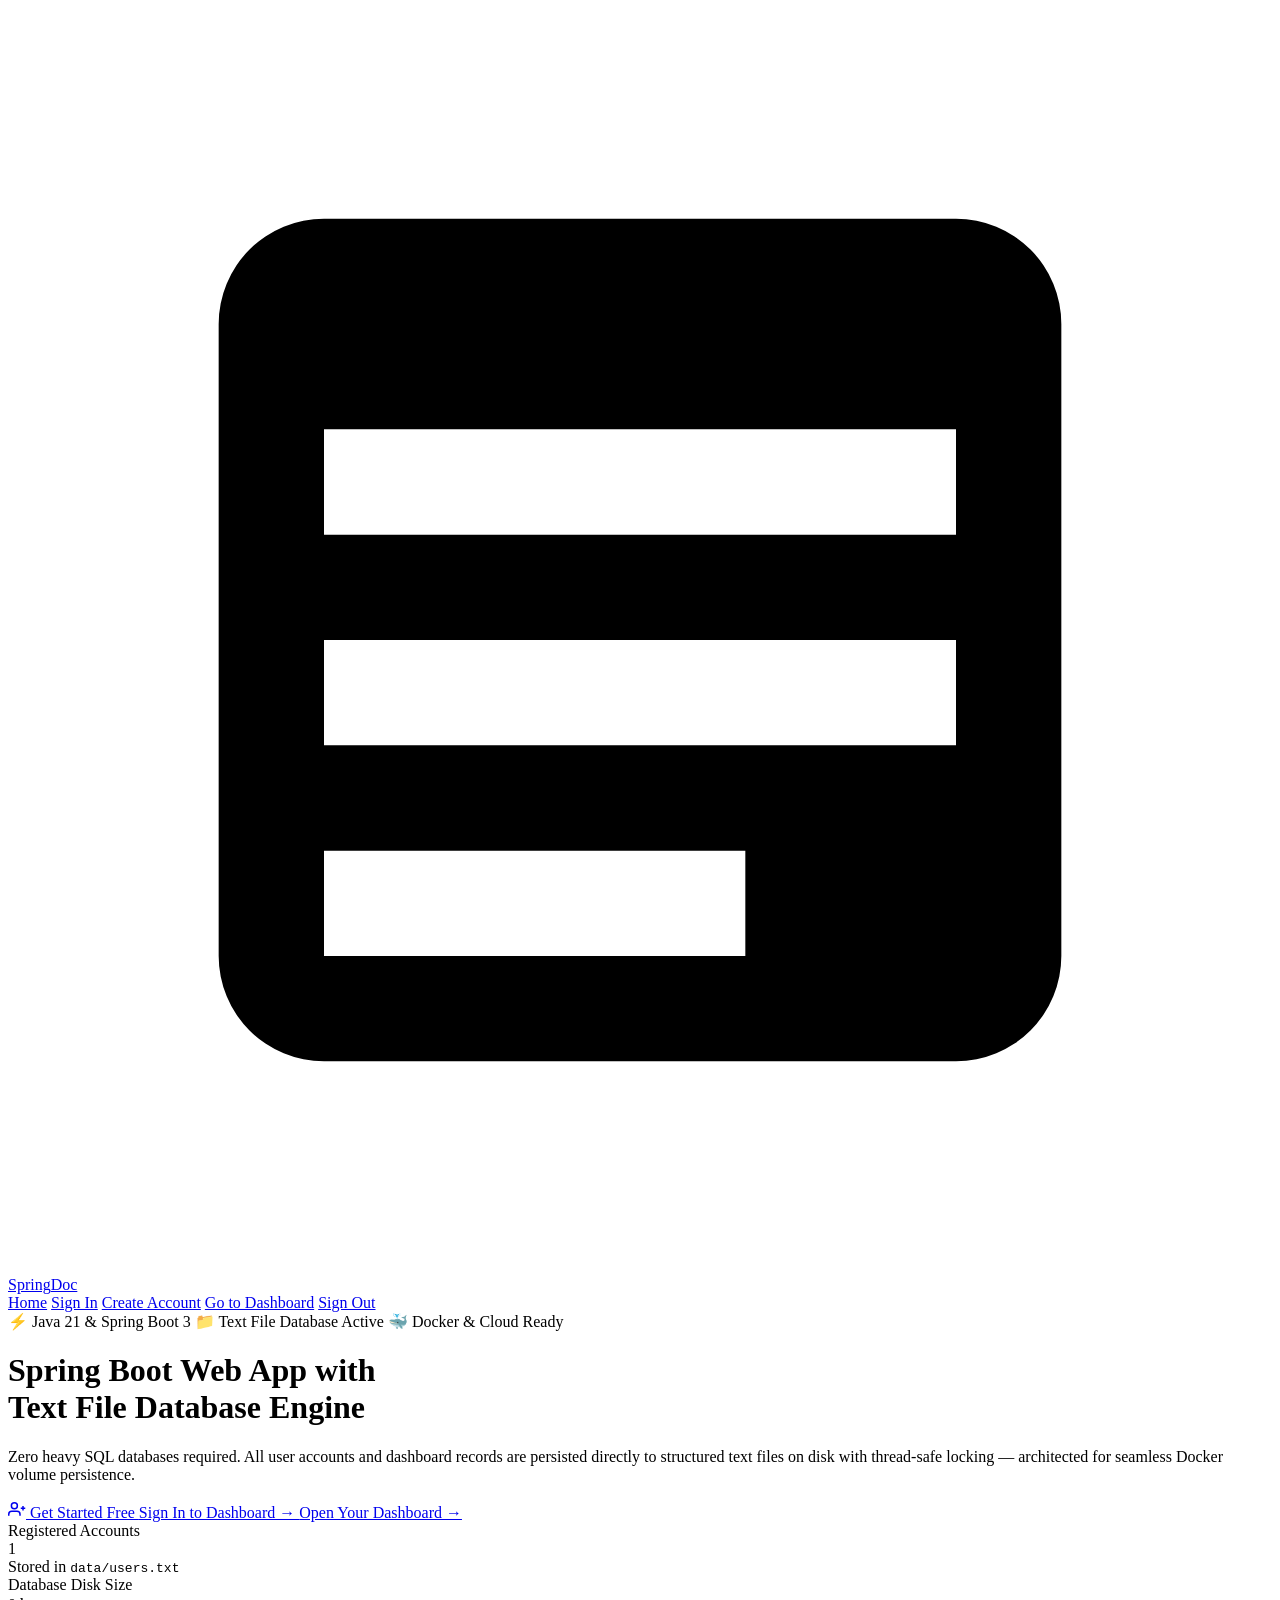
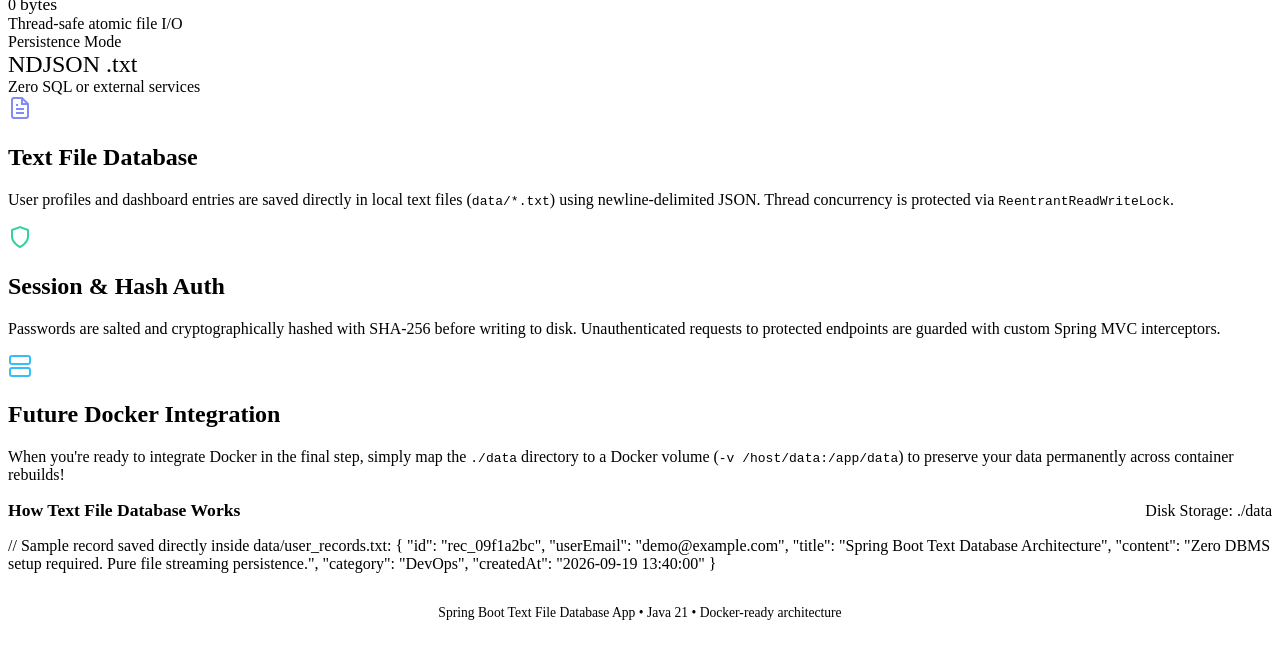
<file: src/main/resources/templates/index.html>
<!DOCTYPE html>
<html lang="en" xmlns:th="http://www.thymeleaf.org">
<head>
  <meta charset="UTF-8">
  <meta name="viewport" content="width=device-width, initial-scale=1.0">
  <title>Spring Boot Text File DB | Container-Ready Web App</title>
  <meta name="description" content="A lightweight Spring Boot web application using a local text file database, session authentication, and interactive dashboard. Built to be containerized with Docker.">
  <link rel="stylesheet" th:href="@{/css/styles.css}">
</head>
<body>
  <div class="bg-grid-overlay"></div>

  <!-- Header Nav -->
  <header class="header-nav">
    <a href="/" class="brand-logo" id="nav-brand">
      <div class="brand-icon">
        <svg viewBox="0 0 24 24">
          <path d="M4 6a2 2 0 0 1 2-2h12a2 2 0 0 1 2 2v12a2 2 0 0 1-2 2H6a2 2 0 0 1-2-2V6zm2 2v2h12V8H6zm0 4v2h12v-2H6zm0 4v2h8v-2H6z"/>
        </svg>
      </div>
      <span>Spring<span style="color: var(--primary-light);">Doc</span></span>
    </a>

    <nav class="nav-links">
      <a href="/" class="nav-link">Home</a>
      <th:block th:if="${currentUser == null}">
        <a href="/login" class="nav-link" id="nav-login">Sign In</a>
        <a href="/register" class="btn btn-primary btn-sm" id="nav-register">Create Account</a>
      </th:block>
      <th:block th:if="${currentUser != null}">
        <a href="/dashboard" class="btn btn-primary btn-sm" id="nav-dashboard">Go to Dashboard</a>
        <a href="/logout" class="btn btn-outline btn-sm" id="nav-logout">Sign Out</a>
      </th:block>
    </nav>
  </header>

  <!-- Hero Section -->
  <main class="hero-section">
    <div class="hero-pill">
      <span class="badge badge-primary">⚡ Java 21 & Spring Boot 3</span>
      <span class="badge badge-emerald">📁 Text File Database Active</span>
      <span class="badge badge-cyan">🐳 Docker & Cloud Ready</span>
    </div>

    <h1 class="hero-title">
      Spring Boot Web App with <br>
      <span class="gradient-text">Text File Database Engine</span>
    </h1>

    <p class="hero-subtitle">
      Zero heavy SQL databases required. All user accounts and dashboard records are persisted directly to structured text files on disk with thread-safe locking — architected for seamless Docker volume persistence.
    </p>

    <div class="hero-cta">
      <th:block th:if="${currentUser == null}">
        <a href="/register" class="btn btn-primary" id="btn-hero-register">
          <svg width="18" height="18" viewBox="0 0 24 24" fill="none" stroke="currentColor" stroke-width="2">
            <path d="M16 21v-2a4 4 0 0 0-4-4H5a4 4 0 0 0-4 4v2"></path>
            <circle cx="8.5" cy="7.5" r="4"></circle>
            <line x1="20" y1="8" x2="20" y2="14"></line>
            <line x1="23" y1="11" x2="17" y2="11"></line>
          </svg>
          Get Started Free
        </a>
        <a href="/login" class="btn btn-outline" id="btn-hero-login">
          Sign In to Dashboard &rarr;
        </a>
      </th:block>
      <th:block th:if="${currentUser != null}">
        <a href="/dashboard" class="btn btn-primary" id="btn-hero-dashboard">
          Open Your Dashboard &rarr;
        </a>
      </th:block>
    </div>

    <!-- Live System Stats Strip -->
    <div class="stats-strip">
      <div class="glass-card stat-box">
        <div class="stat-label">Registered Accounts</div>
        <div class="stat-value" th:text="${userCount} ?: '1'">1</div>
        <div class="stat-sub">Stored in <code style="color:var(--cyan);">data/users.txt</code></div>
      </div>

      <div class="glass-card stat-box">
        <div class="stat-label">Database Disk Size</div>
        <div class="stat-value"><span th:text="${dbSizeBytes} ?: '0'">0</span> <span style="font-size:1.1rem; color:var(--text-muted);">bytes</span></div>
        <div class="stat-sub">Thread-safe atomic file I/O</div>
      </div>

      <div class="glass-card stat-box">
        <div class="stat-label">Persistence Mode</div>
        <div class="stat-value" style="font-size:1.5rem; color:var(--emerald);">NDJSON .txt</div>
        <div class="stat-sub">Zero SQL or external services</div>
      </div>
    </div>

    <!-- Features Grid -->
    <div class="features-grid">
      <div class="glass-card feature-card">
        <div class="feature-icon-wrapper">
          <svg width="24" height="24" viewBox="0 0 24 24" fill="none" stroke="#818CF8" stroke-width="2">
            <path d="M14 2H6a2 2 0 0 0-2 2v16a2 2 0 0 0 2 2h12a2 2 0 0 0 2-2V8z"></path>
            <polyline points="14 2 14 8 20 8"></polyline>
            <line x1="16" y1="13" x2="8" y2="13"></line>
            <line x1="16" y1="17" x2="8" y2="17"></line>
            <polyline points="10 9 9 9 8 9"></polyline>
          </svg>
        </div>
        <h2 class="feature-title">Text File Database</h2>
        <p class="feature-desc">
          User profiles and dashboard entries are saved directly in local text files (<code style="color:var(--primary-light);">data/*.txt</code>) using newline-delimited JSON. Thread concurrency is protected via <code style="color:var(--cyan);">ReentrantReadWriteLock</code>.
        </p>
      </div>

      <div class="glass-card feature-card">
        <div class="feature-icon-wrapper">
          <svg width="24" height="24" viewBox="0 0 24 24" fill="none" stroke="#34D399" stroke-width="2">
            <path d="M12 22s8-4 8-10V5l-8-3-8 3v7c0 6 8 10 8 10z"></path>
          </svg>
        </div>
        <h2 class="feature-title">Session & Hash Auth</h2>
        <p class="feature-desc">
          Passwords are salted and cryptographically hashed with SHA-256 before writing to disk. Unauthenticated requests to protected endpoints are guarded with custom Spring MVC interceptors.
        </p>
      </div>

      <div class="glass-card feature-card">
        <div class="feature-icon-wrapper">
          <svg width="24" height="24" viewBox="0 0 24 24" fill="none" stroke="#38BDF8" stroke-width="2">
            <rect x="2" y="2" width="20" height="8" rx="2" ry="2"></rect>
            <rect x="2" y="14" width="20" height="8" rx="2" ry="2"></rect>
            <line x1="6" y1="6" x2="6.01" y2="6"></line>
            <line x1="6" y1="18" x2="6.01" y2="18"></line>
          </svg>
        </div>
        <h2 class="feature-title">Future Docker Integration</h2>
        <p class="feature-desc">
          When you're ready to integrate Docker in the final step, simply map the <code style="color:var(--cyan);">./data</code> directory to a Docker volume (<code style="color:var(--primary-light);">-v /host/data:/app/data</code>) to preserve your data permanently across container rebuilds!
        </p>
      </div>
    </div>

    <!-- Live Preview Architecture Card -->
    <div class="tech-showcase">
      <div style="display:flex; justify-content:space-between; align-items:center; margin-bottom:1rem;">
        <span style="font-weight:700; font-size:1.1rem; color:var(--text-primary);">How Text File Database Works</span>
        <span class="badge badge-primary">Disk Storage: ./data</span>
      </div>
      <div class="tech-code-block">
// Sample record saved directly inside data/user_records.txt:
{
  "id": "rec_09f1a2bc",
  "userEmail": "demo@example.com",
  "title": "Spring Boot Text Database Architecture",
  "content": "Zero DBMS setup required. Pure file streaming persistence.",
  "category": "DevOps",
  "createdAt": "2026-09-19 13:40:00"
}
      </div>
    </div>
  </main>

  <footer style="text-align:center; padding:2rem; color:var(--text-muted); font-size:0.85rem; border-top:1px solid var(--border-subtle);">
    Spring Boot Text File Database App &bull; Java 21 &bull; Docker-ready architecture
  </footer>

  <script th:src="@{/js/app.js}"></script>
</body>
</html>
</file>
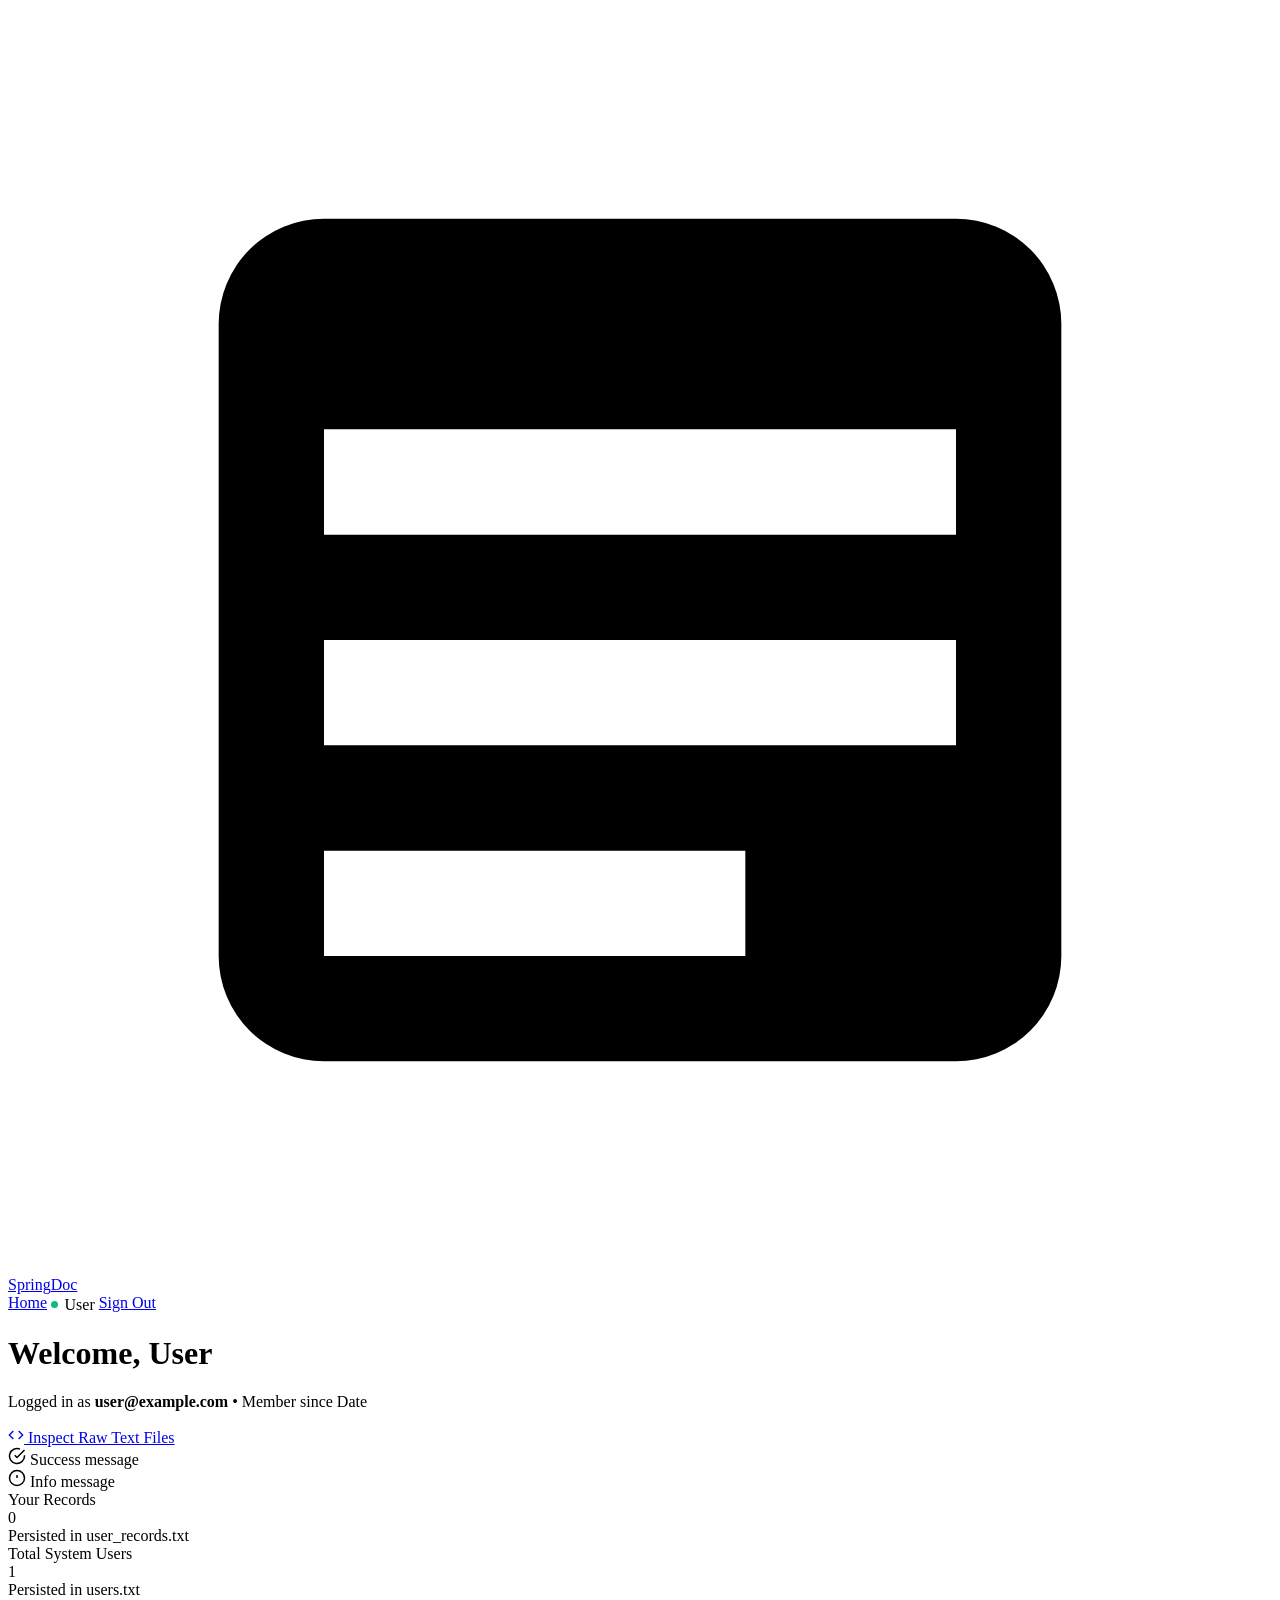
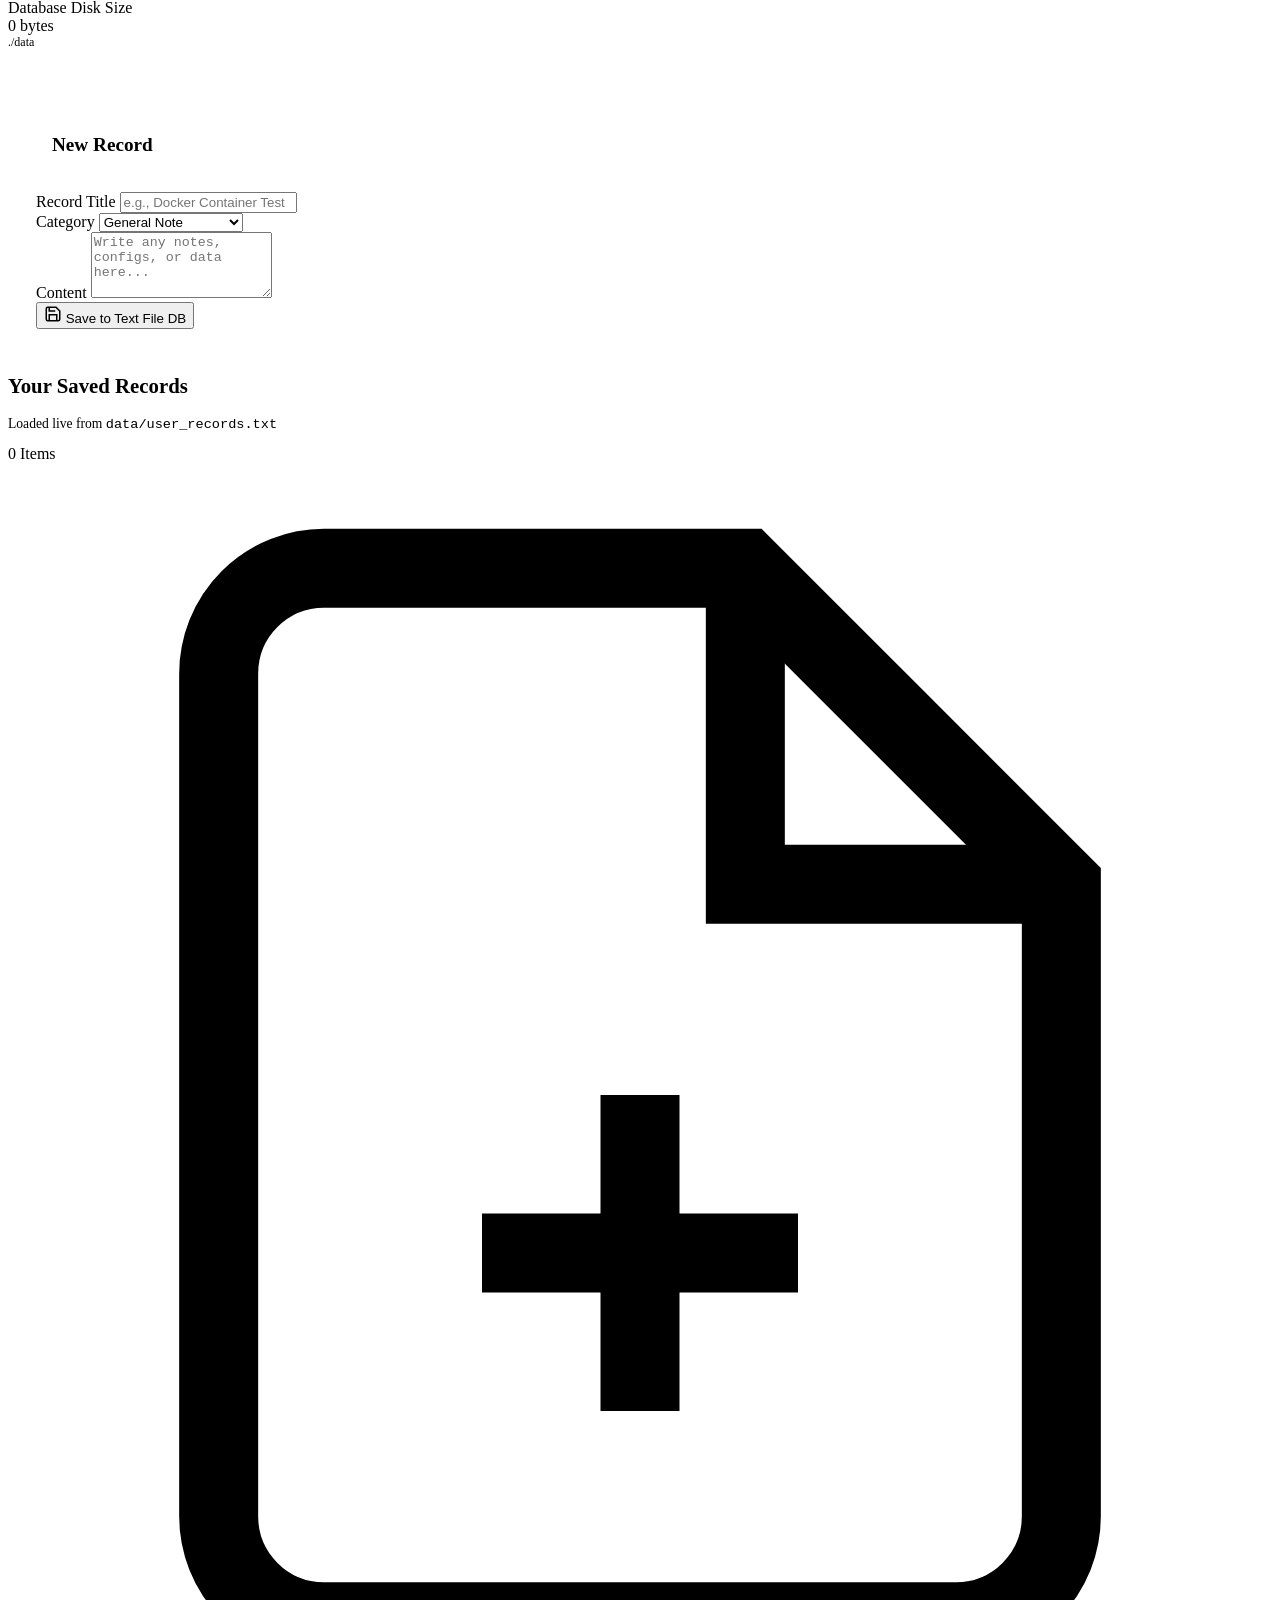
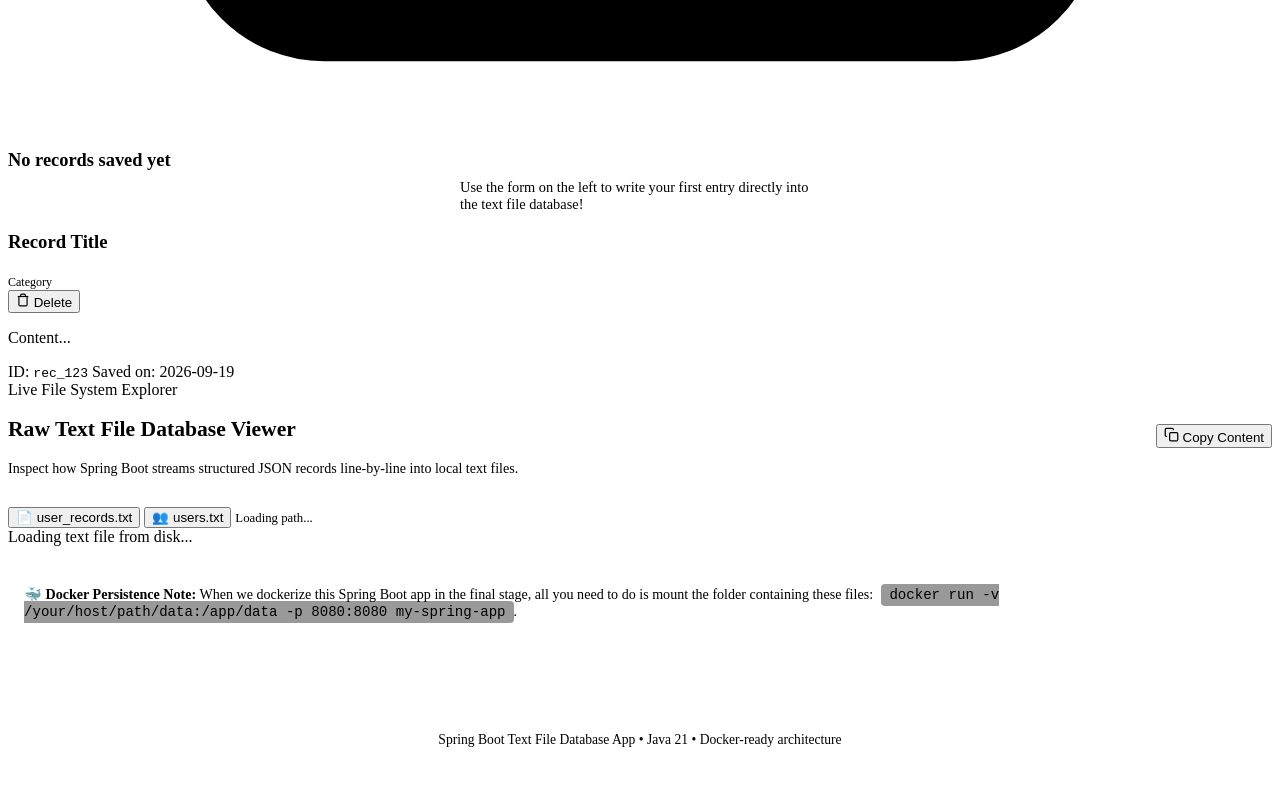
<file: src/main/resources/templates/dashboard.html>
<!DOCTYPE html>
<html lang="en" xmlns:th="http://www.thymeleaf.org">
<head>
  <meta charset="UTF-8">
  <meta name="viewport" content="width=device-width, initial-scale=1.0">
  <title>Dashboard &bull; Spring Boot Text File DB</title>
  <meta name="description" content="Manage your persistent notes and explore real-time text-file database storage.">
  <link rel="stylesheet" th:href="@{/css/styles.css}">
</head>
<body>
  <div class="bg-grid-overlay"></div>

  <!-- Header Nav -->
  <header class="header-nav">
    <a href="/" class="brand-logo">
      <div class="brand-icon">
        <svg viewBox="0 0 24 24">
          <path d="M4 6a2 2 0 0 1 2-2h12a2 2 0 0 1 2 2v12a2 2 0 0 1-2 2H6a2 2 0 0 1-2-2V6zm2 2v2h12V8H6zm0 4v2h12v-2H6zm0 4v2h8v-2H6z"/>
        </svg>
      </div>
      <span>Spring<span style="color: var(--primary-light);">Doc</span></span>
    </a>

    <nav class="nav-links">
      <a href="/" class="nav-link">Home</a>
      <span class="badge badge-emerald" style="display:inline-flex; align-items:center; gap:0.4rem;">
        <span style="width:7px; height:7px; background:#10B981; border-radius:50%; display:inline-block;"></span>
        <span th:text="${user.name}">User</span>
      </span>
      <a href="/logout" class="btn btn-outline btn-sm" id="btn-dashboard-logout">Sign Out</a>
    </nav>
  </header>

  <div class="dashboard-container">
    <!-- Top Header -->
    <div class="dashboard-top">
      <div class="user-welcome">
        <h1>Welcome, <span class="gradient-text" th:text="${user.name}">User</span></h1>
        <p>Logged in as <strong style="color:var(--primary-light);" th:text="${user.email}">user@example.com</strong> &bull; Member since <span th:text="${user.createdAt}">Date</span></p>
      </div>
      <div>
        <a href="#database-inspector" class="btn btn-outline btn-sm" id="btn-jump-inspector">
          <svg width="16" height="16" viewBox="0 0 24 24" fill="none" stroke="currentColor" stroke-width="2">
            <polyline points="16 18 22 12 16 6"></polyline>
            <polyline points="8 6 2 12 8 18"></polyline>
          </svg>
          Inspect Raw Text Files
        </a>
      </div>
    </div>

    <!-- Alert Banners -->
    <div th:if="${successMessage}" class="alert alert-success" id="alert-success">
      <svg width="18" height="18" viewBox="0 0 24 24" fill="none" stroke="currentColor" stroke-width="2">
        <path d="M22 11.08V12a10 10 0 1 1-5.93-9.14"></path>
        <polyline points="22 4 12 14.01 9 11.01"></polyline>
      </svg>
      <span th:text="${successMessage}">Success message</span>
    </div>

    <div th:if="${infoMessage}" class="alert alert-info" id="alert-info">
      <svg width="18" height="18" viewBox="0 0 24 24" fill="none" stroke="currentColor" stroke-width="2">
        <circle cx="12" cy="12" r="10"></circle>
        <line x1="12" y1="8" x2="12" y2="12"></line>
        <line x1="12" y1="16" x2="12.01" y2="16"></line>
      </svg>
      <span th:text="${infoMessage}">Info message</span>
    </div>

    <!-- Dashboard Stats Strip -->
    <div class="stats-strip" style="margin-bottom: 2.5rem;">
      <div class="glass-card stat-box">
        <div class="stat-label">Your Records</div>
        <div class="stat-value" th:text="${recordCount}">0</div>
        <div class="stat-sub">Persisted in user_records.txt</div>
      </div>

      <div class="glass-card stat-box">
        <div class="stat-label">Total System Users</div>
        <div class="stat-value" th:text="${totalUsers}">1</div>
        <div class="stat-sub">Persisted in users.txt</div>
      </div>

      <div class="glass-card stat-box">
        <div class="stat-label">Database Disk Size</div>
        <div class="stat-value"><span th:text="${dbSizeBytes}">0</span> <span style="font-size:1rem; color:var(--text-muted);">bytes</span></div>
        <div class="stat-sub" style="word-break: break-all; font-size:0.75rem;" th:text="${dbDirectory}">./data</div>
      </div>
    </div>

    <!-- Main Dashboard Two-Column Grid -->
    <div class="dashboard-grid">
      <!-- Left Column: Add Record Form -->
      <div class="glass-card" style="padding: 1.75rem;">
        <div style="display:flex; align-items:center; gap:0.5rem; margin-bottom:1.25rem;">
          <div style="width:8px; height:8px; background:var(--primary); border-radius:50%;"></div>
          <h2 style="font-size:1.2rem; font-weight:700;">New Record</h2>
        </div>

        <form th:action="@{/dashboard/records/create}" method="POST" id="form-create-record">
          <div class="form-group">
            <label class="form-label" for="record-title">Record Title</label>
            <input type="text" id="record-title" name="title" class="form-input" placeholder="e.g., Docker Container Test" required>
          </div>

          <div class="form-group">
            <label class="form-label" for="record-category">Category</label>
            <select id="record-category" name="category" class="form-select">
              <option value="General">General Note</option>
              <option value="DevOps">DevOps &amp; Docker</option>
              <option value="Database">Text DB Architecture</option>
              <option value="Project">Project Milestone</option>
              <option value="Idea">Idea / Scratchpad</option>
            </select>
          </div>

          <div class="form-group">
            <label class="form-label" for="record-content">Content</label>
            <textarea id="record-content" name="content" class="form-textarea" placeholder="Write any notes, configs, or data here..." rows="4" required></textarea>
          </div>

          <button type="submit" class="btn btn-primary btn-block" id="btn-save-record">
            <svg width="18" height="18" viewBox="0 0 24 24" fill="none" stroke="currentColor" stroke-width="2">
              <path d="M19 21H5a2 2 0 0 1-2-2V5a2 2 0 0 1 2-2h11l5 5v11a2 2 0 0 1-2 2z"></path>
              <polyline points="17 21 17 13 7 13 7 21"></polyline>
              <polyline points="7 3 7 8 15 8"></polyline>
            </svg>
            Save to Text File DB
          </button>
        </form>
      </div>

      <!-- Right Column: User Records List -->
      <div>
        <div class="records-header">
          <div>
            <h2 style="font-size:1.3rem; font-weight:700;">Your Saved Records</h2>
            <p style="color:var(--text-secondary); font-size:0.85rem;">Loaded live from <code style="color:var(--cyan);">data/user_records.txt</code></p>
          </div>
          <span class="badge badge-primary" th:text="${recordCount} + ' Items'">0 Items</span>
        </div>

        <!-- Empty State -->
        <div th:if="${#lists.isEmpty(records)}" class="glass-card empty-state">
          <div class="empty-state-icon">
            <svg viewBox="0 0 24 24" fill="none" stroke="currentColor" stroke-width="1.5">
              <path d="M14 2H6a2 2 0 0 0-2 2v16a2 2 0 0 0 2 2h12a2 2 0 0 0 2-2V8z"></path>
              <polyline points="14 2 14 8 20 8"></polyline>
              <line x1="12" y1="18" x2="12" y2="12"></line>
              <line x1="9" y1="15" x2="15" y2="15"></line>
            </svg>
          </div>
          <h3 style="font-size:1.15rem; font-weight:700; margin-bottom:0.5rem;">No records saved yet</h3>
          <p style="color:var(--text-secondary); font-size:0.9rem; max-width:360px; margin:0 auto;">
            Use the form on the left to write your first entry directly into the text file database!
          </p>
        </div>

        <!-- Records List -->
        <div th:unless="${#lists.isEmpty(records)}" class="records-list">
          <div th:each="item : ${records}" class="glass-card record-item" th:id="'record-' + ${item.id}">
            <div class="record-top">
              <div>
                <h3 class="record-title" th:text="${item.title}">Record Title</h3>
                <span class="badge badge-cyan" style="margin-top:0.35rem; font-size:0.75rem;" th:text="${item.category}">Category</span>
              </div>

              <!-- Delete Action -->
              <form th:action="@{'/dashboard/records/delete/' + ${item.id}}" method="POST" style="margin:0;">
                <button type="submit" class="btn btn-danger btn-sm" th:id="'btn-delete-' + ${item.id}" title="Delete Record">
                  <svg width="14" height="14" viewBox="0 0 24 24" fill="none" stroke="currentColor" stroke-width="2">
                    <polyline points="3 6 5 6 21 6"></polyline>
                    <path d="M19 6v14a2 2 0 0 1-2 2H7a2 2 0 0 1-2-2V6m3 0V4a2 2 0 0 1 2-2h4a2 2 0 0 1 2 2v2"></path>
                  </svg>
                  Delete
                </button>
              </form>
            </div>

            <p class="record-content" th:text="${item.content}">Content...</p>

            <div class="record-footer">
              <span>ID: <code style="color:var(--primary-light);" th:text="${item.id}">rec_123</code></span>
              <span>Saved on: <span th:text="${item.createdAt}">2026-09-19</span></span>
            </div>
          </div>
        </div>
      </div>
    </div>

    <!-- Live Text File Database Inspector -->
    <div class="glass-card inspector-card" id="database-inspector">
      <div style="display:flex; justify-content:space-between; align-items:center; margin-bottom:1rem; flex-wrap:wrap; gap:1rem;">
        <div>
          <div class="badge badge-emerald" style="margin-bottom:0.5rem;">Live File System Explorer</div>
          <h2 style="font-size:1.35rem; font-weight:800;">Raw Text File Database Viewer</h2>
          <p style="color:var(--text-secondary); font-size:0.88rem;">
            Inspect how Spring Boot streams structured JSON records line-by-line into local text files.
          </p>
        </div>

        <button type="button" class="btn btn-outline btn-sm" id="btn-copy-raw">
          <svg width="15" height="15" viewBox="0 0 24 24" fill="none" stroke="currentColor" stroke-width="2">
            <rect x="9" y="9" width="13" height="13" rx="2" ry="2"></rect>
            <path d="M5 15H4a2 2 0 0 1-2-2V4a2 2 0 0 1 2-2h9a2 2 0 0 1 2 2v1"></path>
          </svg>
          Copy Content
        </button>
      </div>

      <!-- File Tabs -->
      <div class="inspector-tabs">
        <button type="button" class="tab-btn active" id="tab-btn-records">📄 user_records.txt</button>
        <button type="button" class="tab-btn" id="tab-btn-users">👥 users.txt</button>
        <span style="margin-left:auto; font-size:0.8rem; color:var(--text-muted); align-self:center;" id="inspector-file-path">
          Loading path...
        </span>
      </div>

      <!-- Code viewer -->
      <div class="code-viewer" id="raw-file-code">Loading text file from disk...</div>

      <!-- Docker Volume Tip -->
      <div style="margin-top:1.5rem; padding:1rem; background:rgba(255,255,255,0.02); border:1px solid var(--border-subtle); border-radius:var(--radius-md); font-size:0.88rem; color:var(--text-secondary);">
        <strong style="color:var(--cyan);">🐳 Docker Persistence Note:</strong>
        When we dockerize this Spring Boot app in the final stage, all you need to do is mount the folder containing these files:
        <code style="color:var(--primary-light); background:rgba(0,0,0,0.4); padding:0.2rem 0.5rem; border-radius:4px; margin-left:0.3rem;">docker run -v /your/host/path/data:/app/data -p 8080:8080 my-spring-app</code>.
      </div>
    </div>
  </div>

  <footer style="text-align:center; padding:2rem; color:var(--text-muted); font-size:0.85rem; border-top:1px solid var(--border-subtle); margin-top:4rem;">
    Spring Boot Text File Database App &bull; Java 21 &bull; Docker-ready architecture
  </footer>

  <script th:src="@{/js/app.js}"></script>
</body>
</html>
</file>
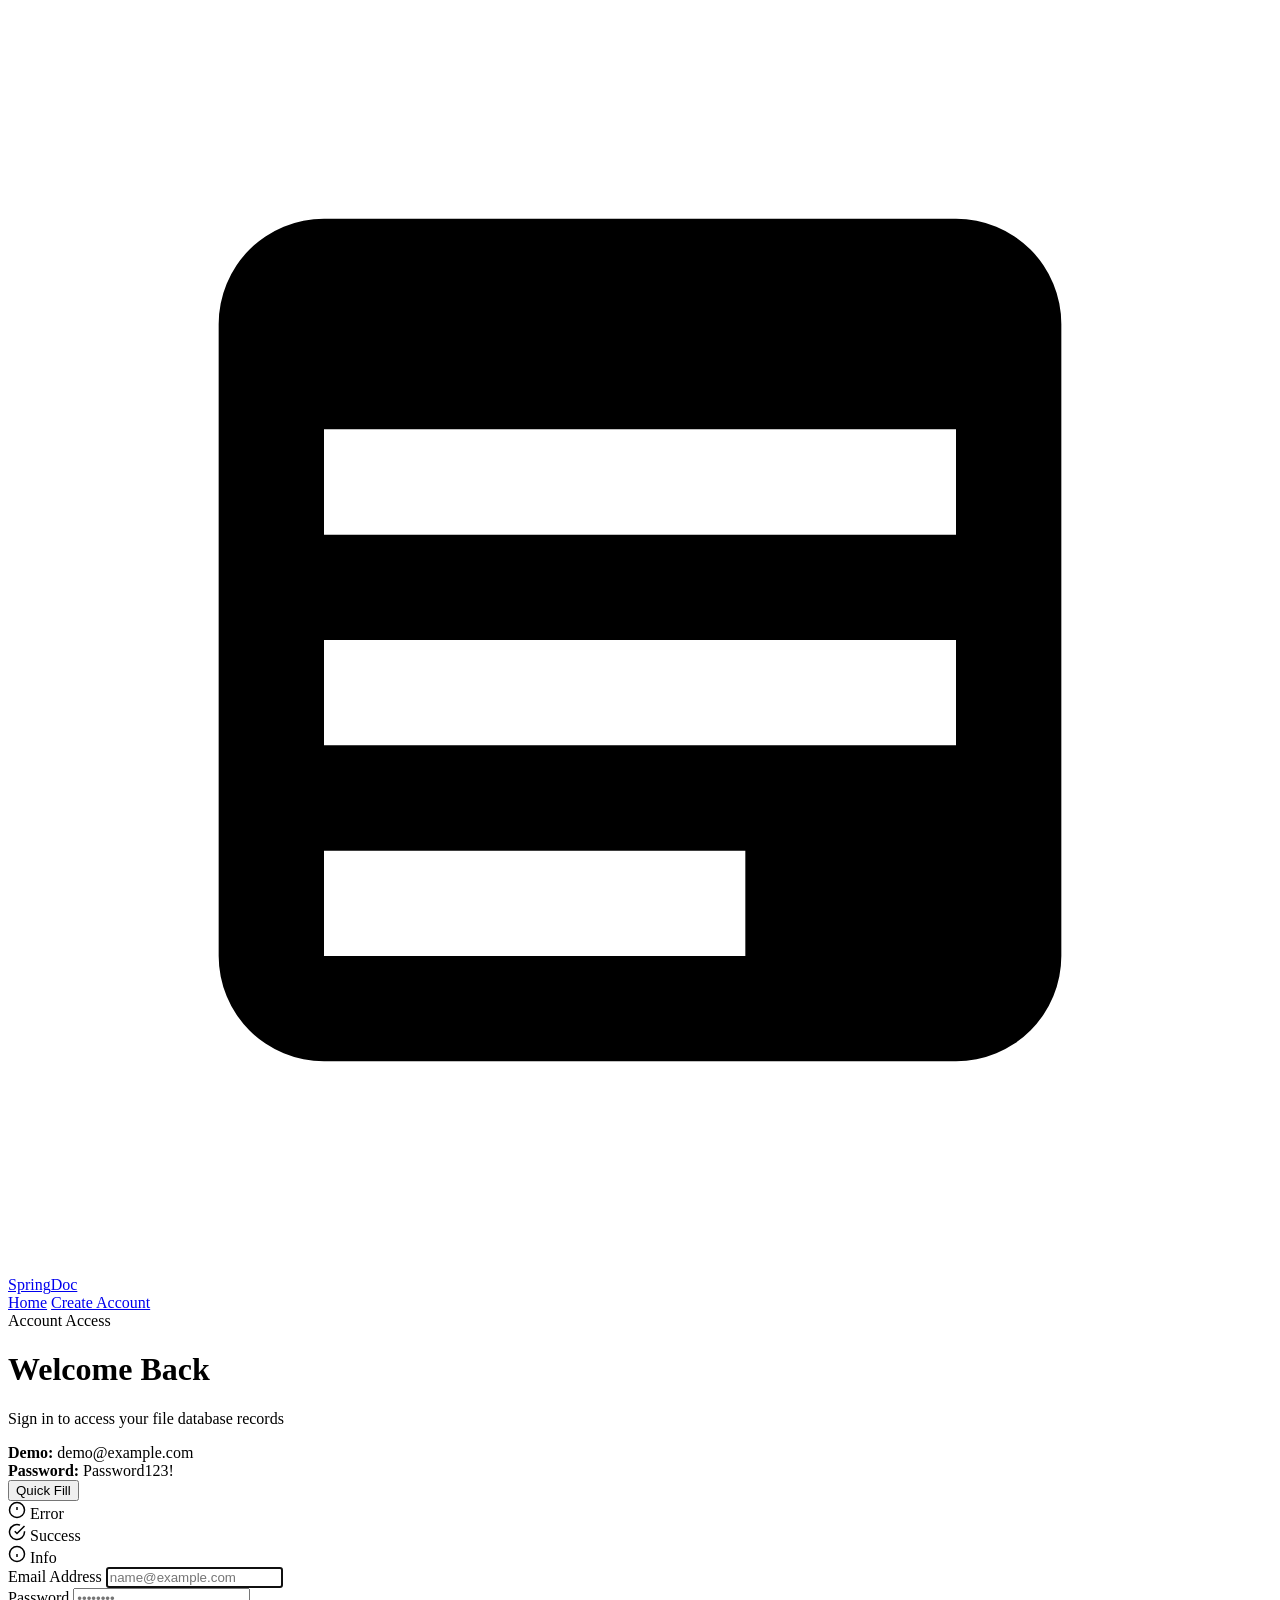
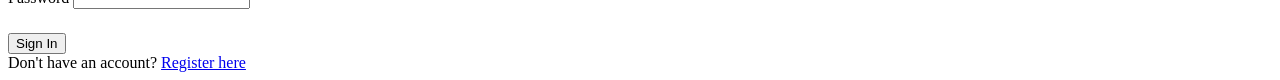
<file: src/main/resources/templates/login.html>
<!DOCTYPE html>
<html lang="en" xmlns:th="http://www.thymeleaf.org">
<head>
  <meta charset="UTF-8">
  <meta name="viewport" content="width=device-width, initial-scale=1.0">
  <title>Sign In &bull; Spring Boot Text File DB</title>
  <meta name="description" content="Sign in to your Spring Boot text file database account.">
  <link rel="stylesheet" th:href="@{/css/styles.css}">
</head>
<body>
  <div class="bg-grid-overlay"></div>

  <!-- Header Nav -->
  <header class="header-nav">
    <a href="/" class="brand-logo">
      <div class="brand-icon">
        <svg viewBox="0 0 24 24">
          <path d="M4 6a2 2 0 0 1 2-2h12a2 2 0 0 1 2 2v12a2 2 0 0 1-2 2H6a2 2 0 0 1-2-2V6zm2 2v2h12V8H6zm0 4v2h12v-2H6zm0 4v2h8v-2H6z"/>
        </svg>
      </div>
      <span>Spring<span style="color: var(--primary-light);">Doc</span></span>
    </a>

    <nav class="nav-links">
      <a href="/" class="nav-link">Home</a>
      <a href="/register" class="btn btn-outline btn-sm">Create Account</a>
    </nav>
  </header>

  <div class="auth-container">
    <div class="glass-card auth-card">
      <div class="auth-header">
        <span class="badge badge-primary" style="margin-bottom:0.75rem;">Account Access</span>
        <h1 class="auth-title">Welcome Back</h1>
        <p class="auth-subtitle">Sign in to access your file database records</p>
      </div>

      <!-- Quick Demo Account Helper -->
      <div class="demo-pill-card">
        <div class="demo-credentials-text">
          <div><strong>Demo:</strong> demo@example.com</div>
          <div><strong>Password:</strong> Password123!</div>
        </div>
        <button type="button" class="btn btn-primary btn-sm" id="btn-fill-demo">Quick Fill</button>
      </div>

      <!-- Alert Banners -->
      <div th:if="${errorMessage}" class="alert alert-danger" id="alert-error">
        <svg width="18" height="18" viewBox="0 0 24 24" fill="none" stroke="currentColor" stroke-width="2">
          <circle cx="12" cy="12" r="10"></circle>
          <line x1="12" y1="8" x2="12" y2="12"></line>
          <line x1="12" y1="16" x2="12.01" y2="16"></line>
        </svg>
        <span th:text="${errorMessage}">Error</span>
      </div>

      <div th:if="${successMessage}" class="alert alert-success" id="alert-success">
        <svg width="18" height="18" viewBox="0 0 24 24" fill="none" stroke="currentColor" stroke-width="2">
          <path d="M22 11.08V12a10 10 0 1 1-5.93-9.14"></path>
          <polyline points="22 4 12 14.01 9 11.01"></polyline>
        </svg>
        <span th:text="${successMessage}">Success</span>
      </div>

      <div th:if="${infoMessage}" class="alert alert-info" id="alert-info">
        <svg width="18" height="18" viewBox="0 0 24 24" fill="none" stroke="currentColor" stroke-width="2">
          <circle cx="12" cy="12" r="10"></circle>
          <line x1="12" y1="16" x2="12" y2="12"></line>
          <line x1="12" y1="8" x2="12.01" y2="8"></line>
        </svg>
        <span th:text="${infoMessage}">Info</span>
      </div>

      <!-- Login Form -->
      <form th:action="@{/login}" method="POST" id="form-login">
        <div class="form-group">
          <label class="form-label" for="login-email">Email Address</label>
          <input type="email" id="login-email" name="email" class="form-input" placeholder="name@example.com" required autofocus>
        </div>

        <div class="form-group">
          <label class="form-label" for="login-password">Password</label>
          <input type="password" id="login-password" name="password" class="form-input" placeholder="••••••••" required>
        </div>

        <button type="submit" class="btn btn-primary btn-block" id="btn-submit-login" style="margin-top:1.5rem;">
          Sign In
        </button>
      </form>

      <div class="auth-footer">
        Don't have an account? <a href="/register" id="link-to-register">Register here</a>
      </div>
    </div>
  </div>

  <script th:src="@{/js/app.js}"></script>
</body>
</html>
</file>
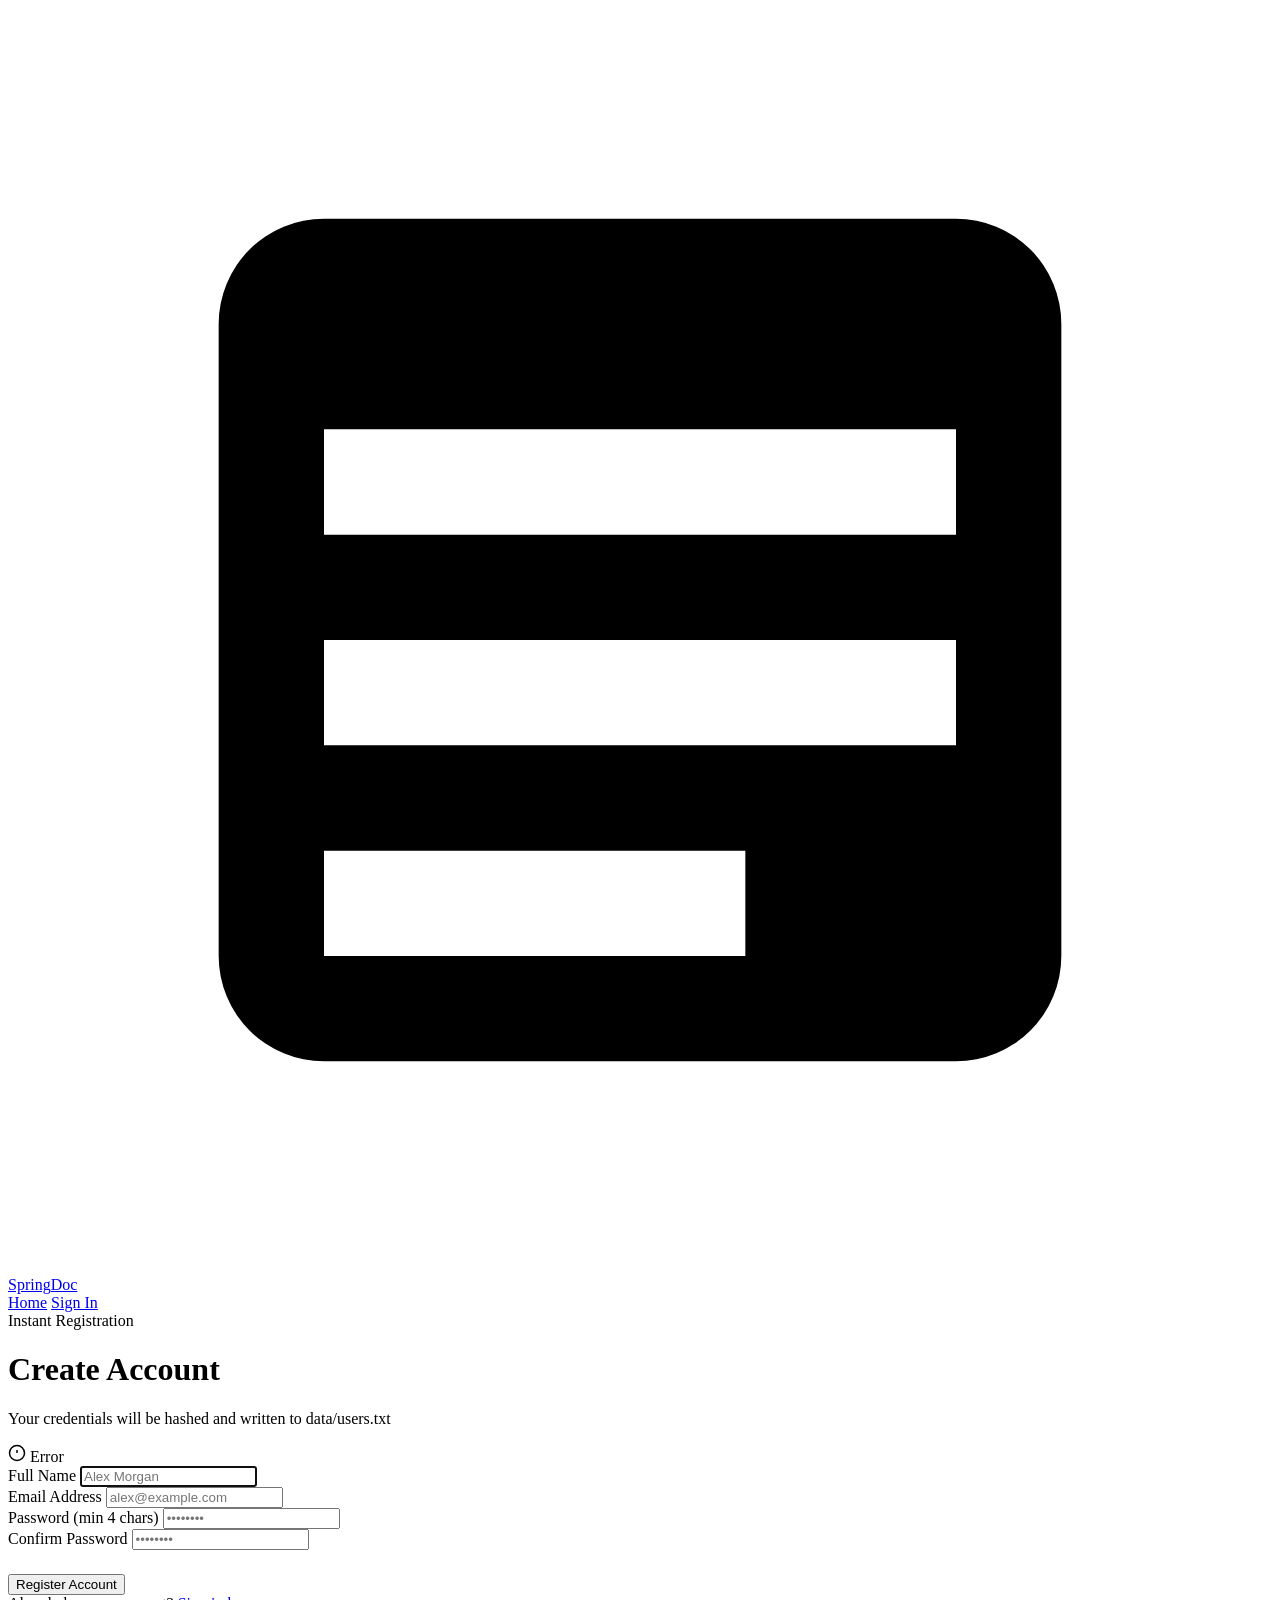
<file: src/main/resources/templates/register.html>
<!DOCTYPE html>
<html lang="en" xmlns:th="http://www.thymeleaf.org">
<head>
  <meta charset="UTF-8">
  <meta name="viewport" content="width=device-width, initial-scale=1.0">
  <title>Create Account &bull; Spring Boot Text File DB</title>
  <meta name="description" content="Register a new account stored in local text files.">
  <link rel="stylesheet" th:href="@{/css/styles.css}">
</head>
<body>
  <div class="bg-grid-overlay"></div>

  <!-- Header Nav -->
  <header class="header-nav">
    <a href="/" class="brand-logo">
      <div class="brand-icon">
        <svg viewBox="0 0 24 24">
          <path d="M4 6a2 2 0 0 1 2-2h12a2 2 0 0 1 2 2v12a2 2 0 0 1-2 2H6a2 2 0 0 1-2-2V6zm2 2v2h12V8H6zm0 4v2h12v-2H6zm0 4v2h8v-2H6z"/>
        </svg>
      </div>
      <span>Spring<span style="color: var(--primary-light);">Doc</span></span>
    </a>

    <nav class="nav-links">
      <a href="/" class="nav-link">Home</a>
      <a href="/login" class="btn btn-outline btn-sm">Sign In</a>
    </nav>
  </header>

  <div class="auth-container">
    <div class="glass-card auth-card">
      <div class="auth-header">
        <span class="badge badge-emerald" style="margin-bottom:0.75rem;">Instant Registration</span>
        <h1 class="auth-title">Create Account</h1>
        <p class="auth-subtitle">Your credentials will be hashed and written to data/users.txt</p>
      </div>

      <!-- Alert Banners -->
      <div th:if="${errorMessage}" class="alert alert-danger" id="alert-error">
        <svg width="18" height="18" viewBox="0 0 24 24" fill="none" stroke="currentColor" stroke-width="2">
          <circle cx="12" cy="12" r="10"></circle>
          <line x1="12" y1="8" x2="12" y2="12"></line>
          <line x1="12" y1="16" x2="12.01" y2="16"></line>
        </svg>
        <span th:text="${errorMessage}">Error</span>
      </div>

      <!-- Registration Form -->
      <form th:action="@{/register}" method="POST" id="form-register">
        <div class="form-group">
          <label class="form-label" for="register-name">Full Name</label>
          <input type="text" id="register-name" name="name" class="form-input" placeholder="Alex Morgan" required autofocus>
        </div>

        <div class="form-group">
          <label class="form-label" for="register-email">Email Address</label>
          <input type="email" id="register-email" name="email" class="form-input" placeholder="alex@example.com" required>
        </div>

        <div class="form-group">
          <label class="form-label" for="register-password">Password (min 4 chars)</label>
          <input type="password" id="register-password" name="password" class="form-input" placeholder="••••••••" required minlength="4">
        </div>

        <div class="form-group">
          <label class="form-label" for="register-confirm-password">Confirm Password</label>
          <input type="password" id="register-confirm-password" name="confirmPassword" class="form-input" placeholder="••••••••" required minlength="4">
        </div>

        <button type="submit" class="btn btn-primary btn-block" id="btn-submit-register" style="margin-top:1.5rem;">
          Register Account
        </button>
      </form>

      <div class="auth-footer">
        Already have an account? <a href="/login" id="link-to-login">Sign in here</a>
      </div>
    </div>
  </div>

  <script th:src="@{/js/app.js}"></script>
</body>
</html>
</file>
